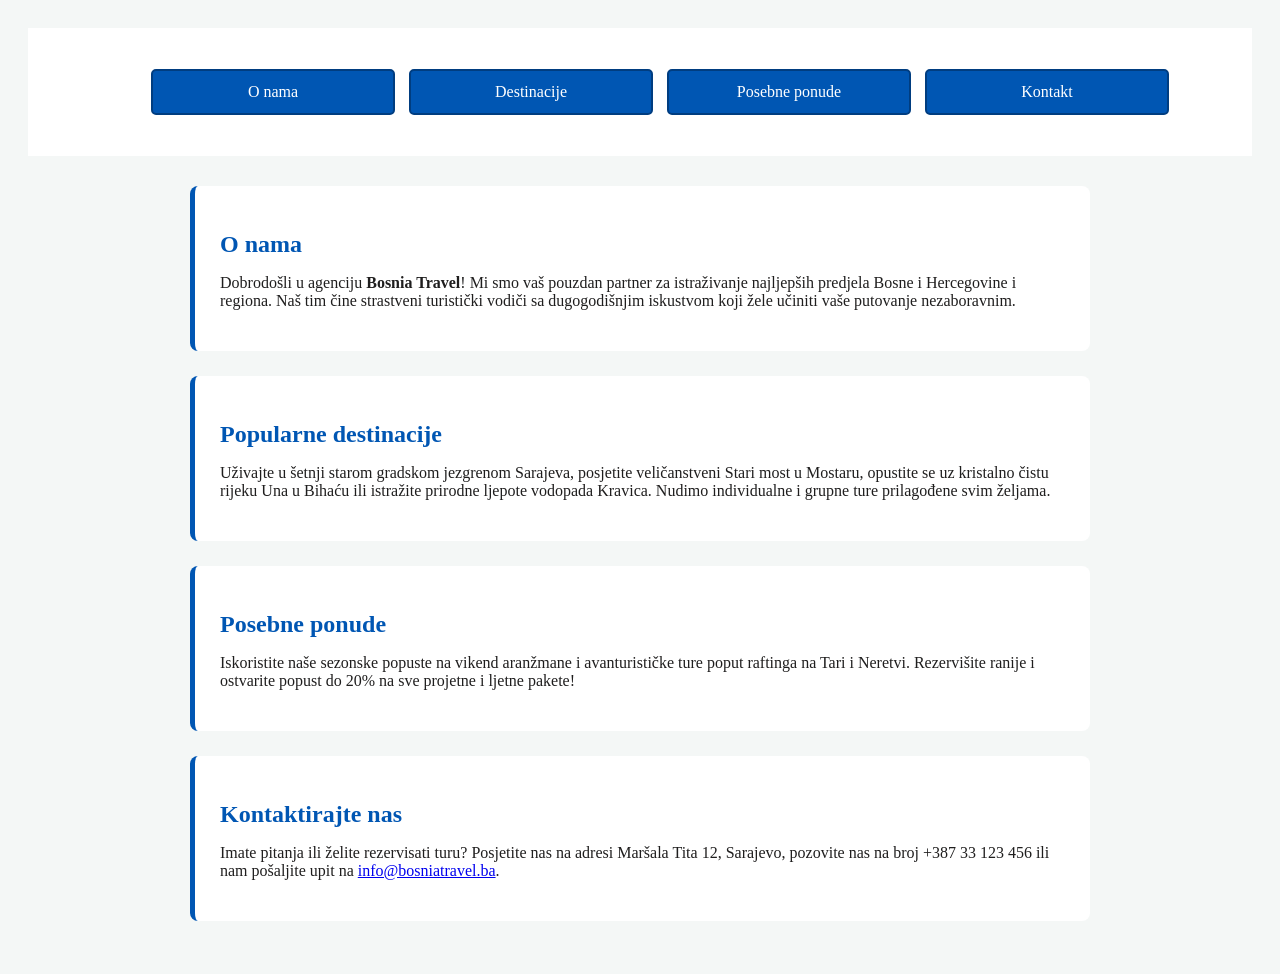
<file: zad2/index.html>
<!DOCTYPE html>
<html lang="bs">
<head>
    <meta charset="UTF-8">
    <meta name="viewport" content="width=device-width, initial-scale=1.0">
    <title>Bosnia Travel - Turistička Agencija</title>
    <link rel="stylesheet" href="style.css">
</head>
<body>

    
    <nav class="nav-container">
        <ul class="nav-menu">
            <li><a href="#o-nama" class="nav-link">O nama</a></li>
            <li><a href="#destinacije" class="nav-link">Destinacije</a></li>
            <li><a href="#ponude" class="nav-link">Posebne ponude</a></li>
            <li><a href="#kontakt" class="nav-link">Kontakt</a></li>
        </ul>
    </nav>


    <main class="content">
        <section id="o-nama" class="sekcija">
            <h2>O nama</h2>
            <p>
                Dobrodošli u agenciju <strong>Bosnia Travel</strong>! Mi smo vaš pouzdan partner 
                za istraživanje najljepših predjela Bosne i Hercegovine i regiona. Naš tim čine 
                strastveni turistički vodiči sa dugogodišnjim iskustvom koji žele učiniti vaše 
                putovanje nezaboravnim.
            </p>
        </section>

        <section id="destinacije" class="sekcija">
            <h2>Popularne destinacije</h2>
            <p>
                Uživajte u šetnji starom gradskom jezgrenom Sarajeva, posjetite veličanstveni Stari most u Mostaru, 
                opustite se uz kristalno čistu rijeku Una u Bihaću ili istražite prirodne ljepote vodopada Kravica. 
                Nudimo individualne i grupne ture prilagođene svim željama.
            </p>
        </section>

        <section id="ponude" class="sekcija">
            <h2>Posebne ponude</h2>
            <p>
                Iskoristite naše sezonske popuste na vikend aranžmane i avanturističke ture poput raftinga na Tari i Neretvi. 
                Rezervišite ranije i ostvarite popust do 20% na sve projetne i ljetne pakete!
            </p>
        </section>

        <section id="kontakt" class="sekcija">
            <h2>Kontaktirajte nas</h2>
            <p>
                Imate pitanja ili želite rezervisati turu? Posjetite nas na adresi Maršala Tita 12, Sarajevo, 
                pozovite nas na broj +387 33 123 456 ili nam pošaljite upit na 
                <a href="mailto:info@bosniatravel.ba">info@bosniatravel.ba</a>.
            </p>
        </section>
    </main>

</body>
</html>
</file>
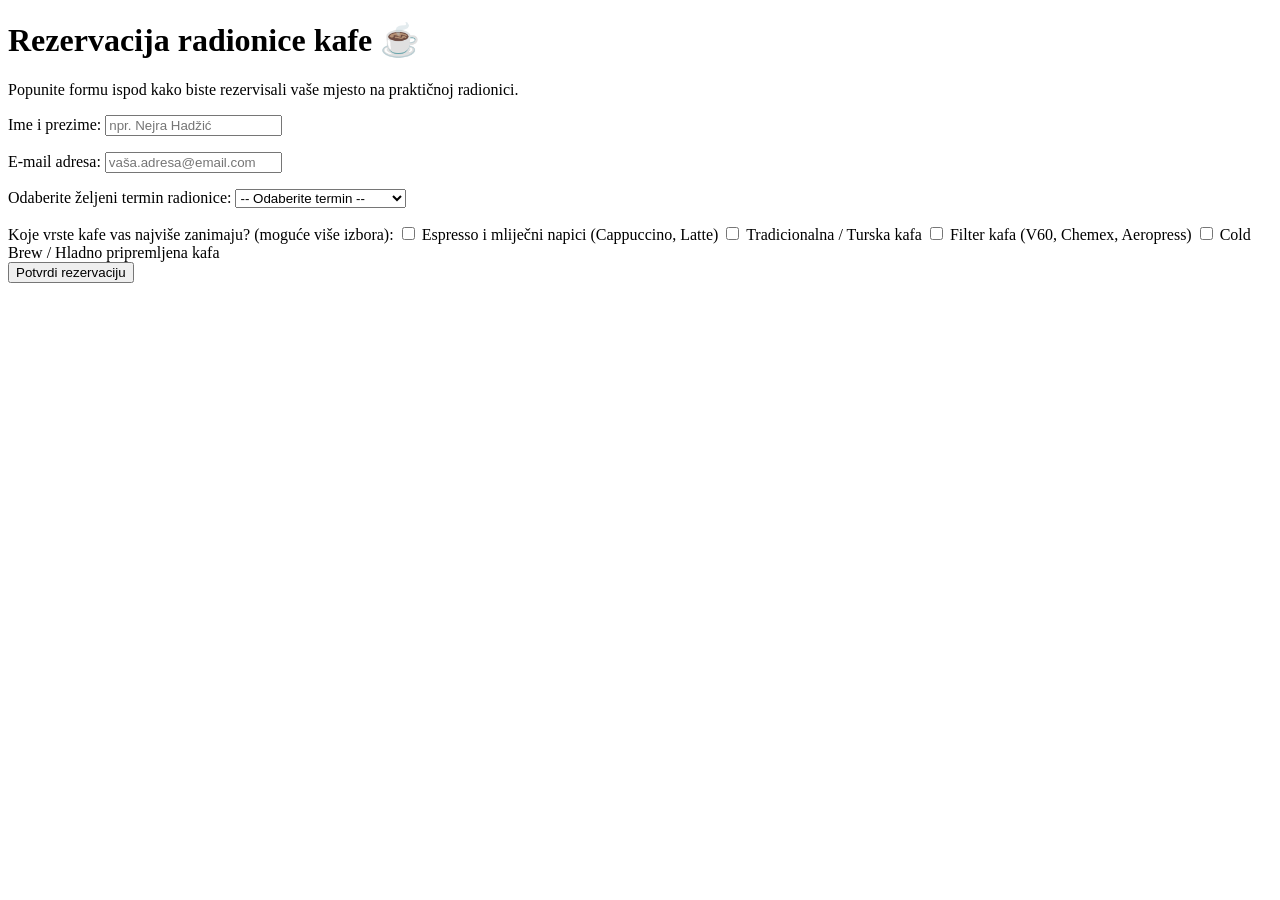
<file: zad2.html>
<!DOCTYPE html>
<html lang="bs">
<head>
    <meta charset="UTF-8">
    <meta name="viewport" content="width=device-width, initial-scale=1.0">
    <title>Rezervacija termina - Radionica pripreme kafe</title>
</head>
<body>

    <div>
        <h1>Rezervacija radionice kafe ☕</h1>
        <p>Popunite formu ispod kako biste rezervisali vaše mjesto na praktičnoj radionici.</p>

        <form action="#" method="post" onsubmit="event.preventDefault(); alert('Rezervacija je evidentirana u demonstracijskom modu!');">
            
            <p>
                <label for="ime-prezime">Ime i prezime:</label>
                <input type="text" id="ime-prezime" name="ime_prezime" placeholder="npr. Nejra Hadžić" required>
            </p>

            <p>
                <label for="email">E-mail adresa:</label>
                <input type="email" id="email" name="email" placeholder="vaša.adresa@email.com" required>
            </p>

            <p>
                <label for="termin">Odaberite željeni termin radionice:</label>
                <select id="termin" name="termin" required>
                    <option value="" disabled selected>-- Odaberite termin --</option>
                    <option value="petak-18">Petak, 18:00h - 20:00h</option>
                    <option value="subota-12">Subota, 12:00h - 14:00h</option>
                    <option value="subota-17">Subota, 17:00h - 19:00h</option>
                    <option value="nedjelja-11">Nedjelja, 11:00h - 13:00h</option>
                </select>
            </p>

            <div>
                <label>Koje vrste kafe vas najviše zanimaju? (moguće više izbora):</label>
                
                <label>
                    <input type="checkbox" name="interesi" value="espresso"> Espresso i mliječni napici (Cappuccino, Latte)
                </label>
                
                <label>
                    <input type="checkbox" name="interesi" value="tradicionalna"> Tradicionalna / Turska kafa
                </label>

                <label>
                    <input type="checkbox" name="interesi" value="filter"> Filter kafa (V60, Chemex, Aeropress)
                </label>

                <label>
                    <input type="checkbox" name="interesi" value="coldbrew"> Cold Brew / Hladno pripremljena kafa
                </label>
            </div>

            <button type="submit">Potvrdi rezervaciju</button>

        </form>
    </div>

</body>
</html>
</file>
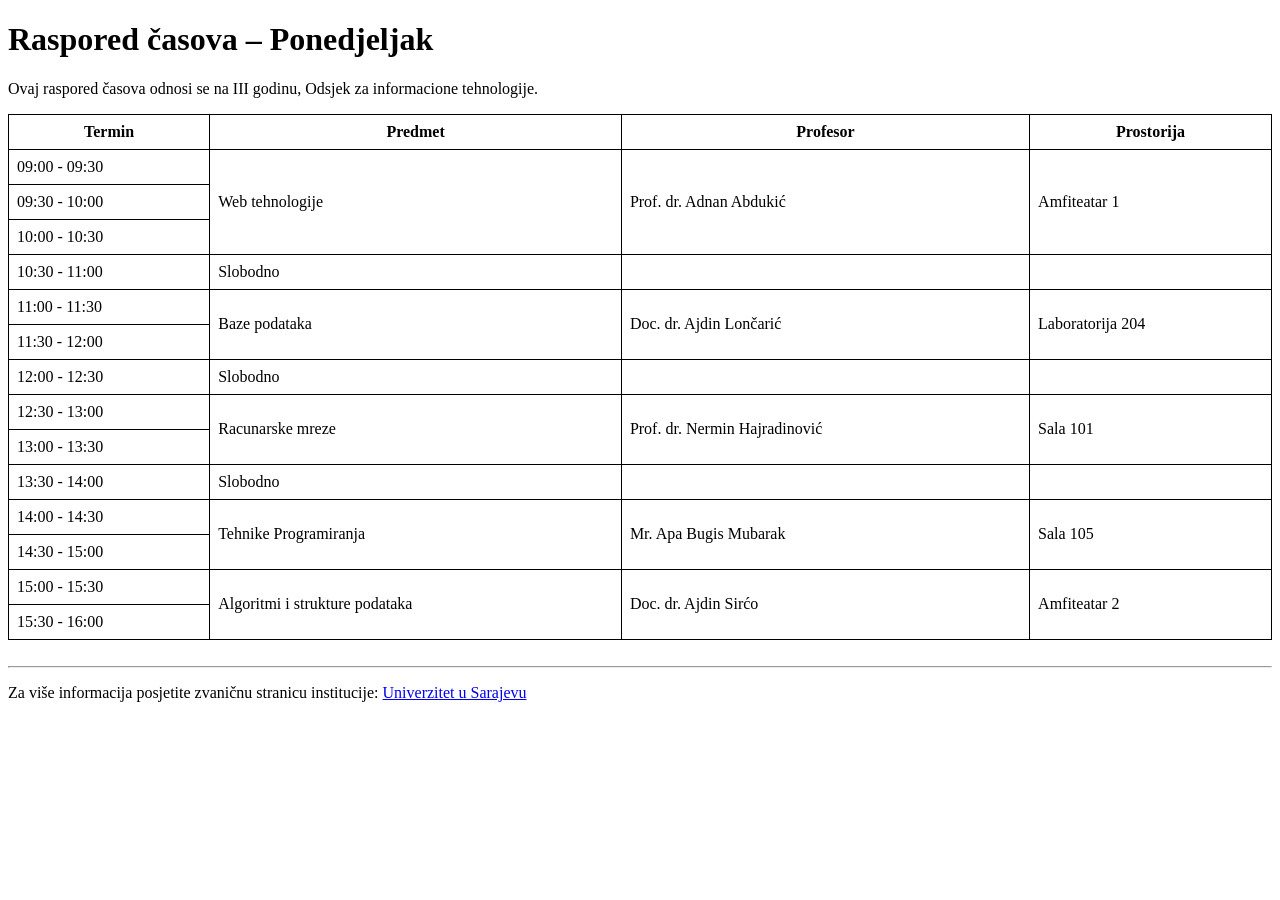
<file: zad3.html>
<!DOCTYPE html>
<html lang="bs">
<head>
    <meta charset="UTF-8">
    <meta name="viewport" content="width=device-width, initial-scale=1.0">
    <title>Raspored časova – Ponedjeljak</title>
</head>
<body>

    <h1>Raspored časova – Ponedjeljak</h1>

    <p>Ovaj raspored časova odnosi se na III godinu, Odsjek za informacione tehnologije.</p>

    <table style="border-collapse: collapse; width: 100%;">
        <thead>
            <tr>
                <th style="border: 1px solid black; padding: 8px;">Termin</th>
                <th style="border: 1px solid black; padding: 8px;">Predmet</th>
                <th style="border: 1px solid black; padding: 8px;">Profesor</th>
                <th style="border: 1px solid black; padding: 8px;">Prostorija</th>
            </tr>
        </thead>
        <tbody>
            <tr>
                <td style="border: 1px solid black; padding: 8px;">09:00 - 09:30</td>
                <td rowspan="3" style="border: 1px solid black; padding: 8px;">Web tehnologije</td>
                <td rowspan="3" style="border: 1px solid black; padding: 8px;">Prof. dr. Adnan Abdukić</td>
                <td rowspan="3" style="border: 1px solid black; padding: 8px;">Amfiteatar 1</td>
            </tr>
            <tr>
                <td style="border: 1px solid black; padding: 8px;">09:30 - 10:00</td>
            </tr>
            <tr>
                <td style="border: 1px solid black; padding: 8px;">10:00 - 10:30</td>
            </tr>
            <tr>
                <td style="border: 1px solid black; padding: 8px;">10:30 - 11:00</td>
                <td style="border: 1px solid black; padding: 8px;">Slobodno</td>
                <td style="border: 1px solid black; padding: 8px;"></td>
                <td style="border: 1px solid black; padding: 8px;"></td>
            </tr>
            <tr>
                <td style="border: 1px solid black; padding: 8px;">11:00 - 11:30</td>
                <td rowspan="2" style="border: 1px solid black; padding: 8px;">Baze podataka</td>
                <td rowspan="2" style="border: 1px solid black; padding: 8px;">Doc. dr. Ajdin Lončarić</td>
                <td rowspan="2" style="border: 1px solid black; padding: 8px;">Laboratorija 204</td>
            </tr>
            <tr>
                <td style="border: 1px solid black; padding: 8px;">11:30 - 12:00</td>
            </tr>
            <tr>
                <td style="border: 1px solid black; padding: 8px;">12:00 - 12:30</td>
                <td style="border: 1px solid black; padding: 8px;">Slobodno</td>
                <td style="border: 1px solid black; padding: 8px;"></td>
                <td style="border: 1px solid black; padding: 8px;"></td>
            </tr>
            <tr>
                <td style="border: 1px solid black; padding: 8px;">12:30 - 13:00</td>
                <td rowspan="2" style="border: 1px solid black; padding: 8px;">Racunarske mreze</td>
                <td rowspan="2" style="border: 1px solid black; padding: 8px;">Prof. dr. Nermin Hajradinović</td>
                <td rowspan="2" style="border: 1px solid black; padding: 8px;">Sala 101</td>
            </tr>
            <tr>
                <td style="border: 1px solid black; padding: 8px;">13:00 - 13:30</td>
            </tr>
            <tr>
                <td style="border: 1px solid black; padding: 8px;">13:30 - 14:00</td>
                <td style="border: 1px solid black; padding: 8px;">Slobodno</td>
                <td style="border: 1px solid black; padding: 8px;"></td>
                <td style="border: 1px solid black; padding: 8px;"></td>
            </tr>
            <tr>
                <td style="border: 1px solid black; padding: 8px;">14:00 - 14:30</td>
                <td rowspan="2" style="border: 1px solid black; padding: 8px;">Tehnike Programiranja</td>
                <td rowspan="2" style="border: 1px solid black; padding: 8px;">Mr. Apa Bugis Mubarak</td>
                <td rowspan="2" style="border: 1px solid black; padding: 8px;">Sala 105</td>
            </tr>
            <tr>
                <td style="border: 1px solid black; padding: 8px;">14:30 - 15:00</td>
            </tr>
            <tr>
                <td style="border: 1px solid black; padding: 8px;">15:00 - 15:30</td>
                <td rowspan="2" style="border: 1px solid black; padding: 8px;">Algoritmi i strukture podataka</td>
                <td rowspan="2" style="border: 1px solid black; padding: 8px;">Doc. dr. Ajdin Sirćo</td>
                <td rowspan="2" style="border: 1px solid black; padding: 8px;">Amfiteatar 2</td>
            </tr>
            <tr>
                <td style="border: 1px solid black; padding: 8px;">15:30 - 16:00</td>
            </tr>
        </tbody>
    </table>



    <br>
    <hr>
    
    <p>Za više informacija posjetite zvaničnu stranicu institucije: 
        <a href="https://www.unsa.ba" target="_blank">Univerzitet u Sarajevu</a>
    </p>


</body>
</html>
</file>
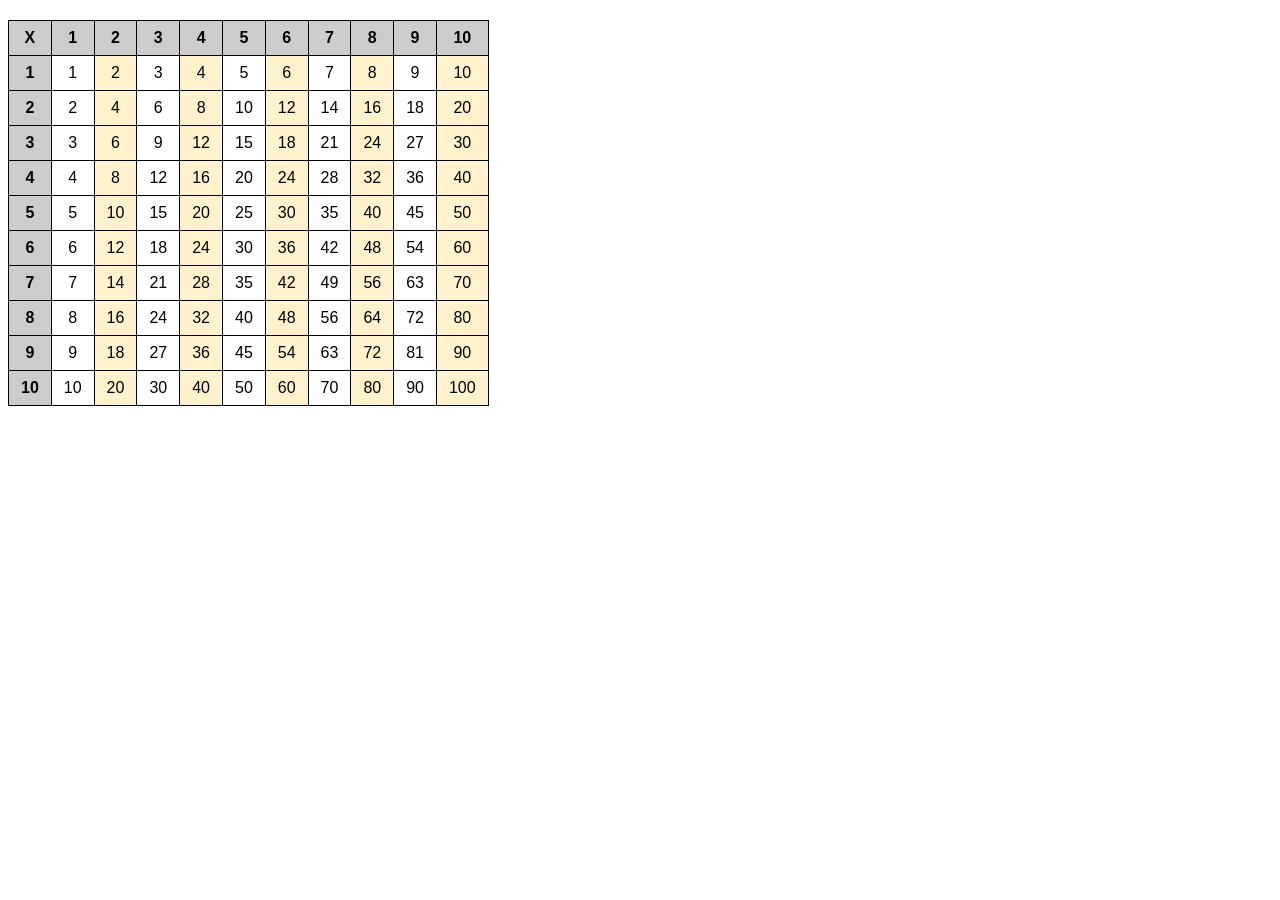
<file: zad3h.html>
<!DOCTYPE html>
<html lang="en">
<head>
    <meta charset="UTF-8">
    <meta name="viewport" content="width=device-width, initial-scale=1.0">
    <title>Document</title>
    <link rel="stylesheet" href="style.css">
    <script src="zad3.js"></script>
</head>
<body>
    <script>iscrtajTablicuMnozenja();</script>
</body>
</html>
</file>
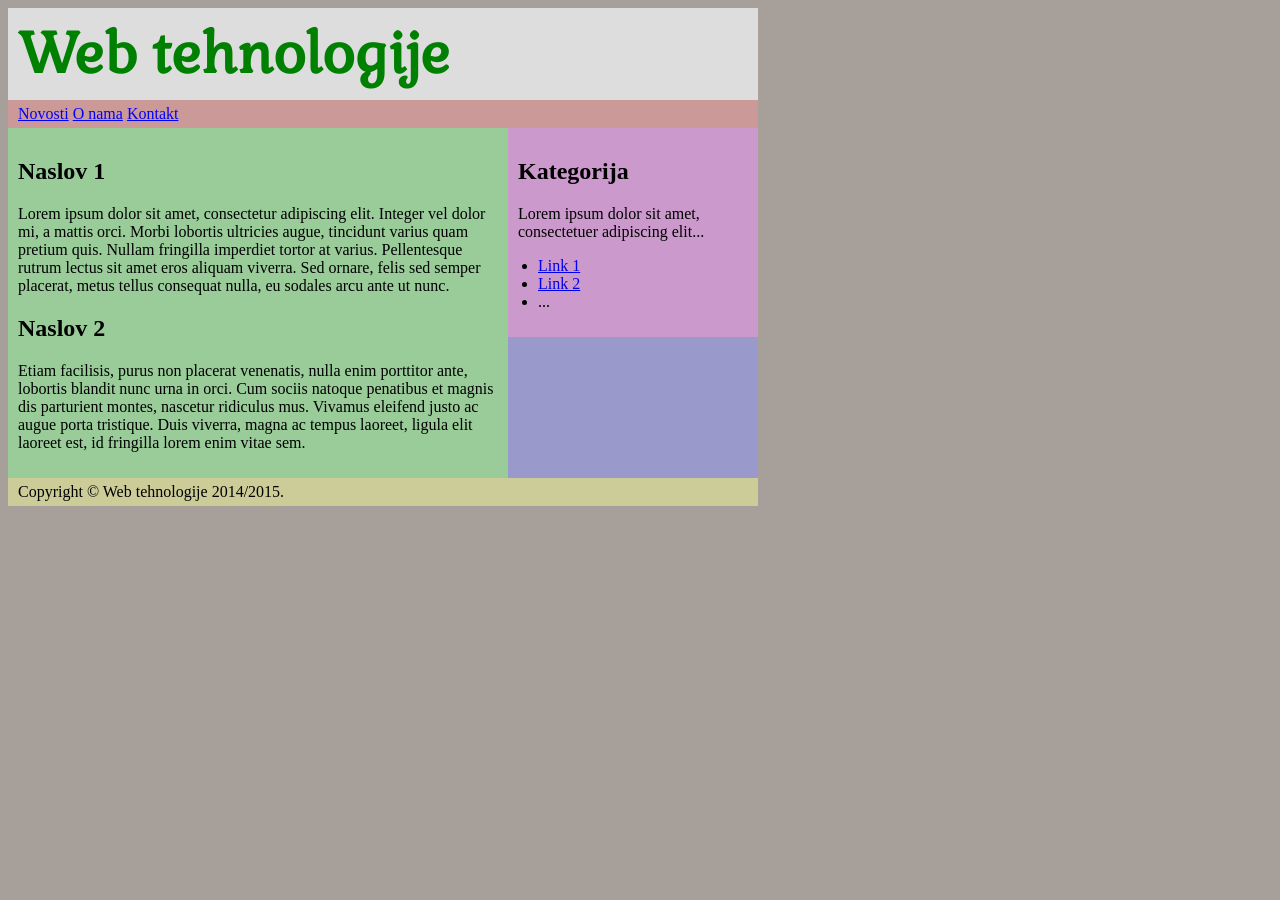
<file: zad1/proba.html>
<!DOCTYPE html>
<HTML lang="bs">
<HEAD>
<TITLE>Tutorijal 2, Zadatak 3</TITLE>
<link rel="stylesheet" type="text/css" href="stil.css">
<META charset="UTF-8">
</HEAD>
<BODY>
<div id="okvir">
	<div id="zaglavlje">
		<h1>Web tehnologije</h1>
	</div>
	<div id="meni">
		<ul>
		<li><a href="#">Novosti</a></li>
		<li><a href="#">O nama</a></li>
		<li><a href="#">Kontakt</a></li>
		</ul>
	</div>
	<div id="glavni">
		<h2>Naslov 1</h2>
		<p>Lorem ipsum dolor sit amet, consectetur adipiscing elit. Integer vel dolor mi, a mattis orci. Morbi 
lobortis ultricies augue, tincidunt varius quam pretium quis. Nullam fringilla imperdiet tortor at varius. Pellentesque rutrum lectus sit amet eros aliquam viverra. Sed ornare, felis sed semper placerat, metus tellus consequat nulla, eu sodales arcu ante ut nunc. </p>
		<h2>Naslov 2</h2>
		<p>Etiam facilisis, purus non placerat venenatis, nulla enim porttitor ante, lobortis blandit nunc urna in orci. Cum sociis natoque penatibus et magnis dis parturient montes, nascetur ridiculus mus. Vivamus eleifend justo ac augue porta tristique. Duis viverra, magna ac tempus laoreet, ligula elit laoreet est, id fringilla lorem enim vitae sem.</p>
	</div>
	<div id="desno">
		<h2>Kategorija</h2>
		<p>Lorem ipsum dolor sit amet, consectetuer adipiscing elit...</p>
		<ul>
		<li><a href="#">Link 1</a></li>
		<li><a href="#">Link 2</a></li>
		<li>...</li>
		</ul>
	</div>
	<div id="podnozje"><p>Copyright &copy; Web tehnologije 2014/2015.</p></div>
</div>
</BODY>
</HTML>
</file>
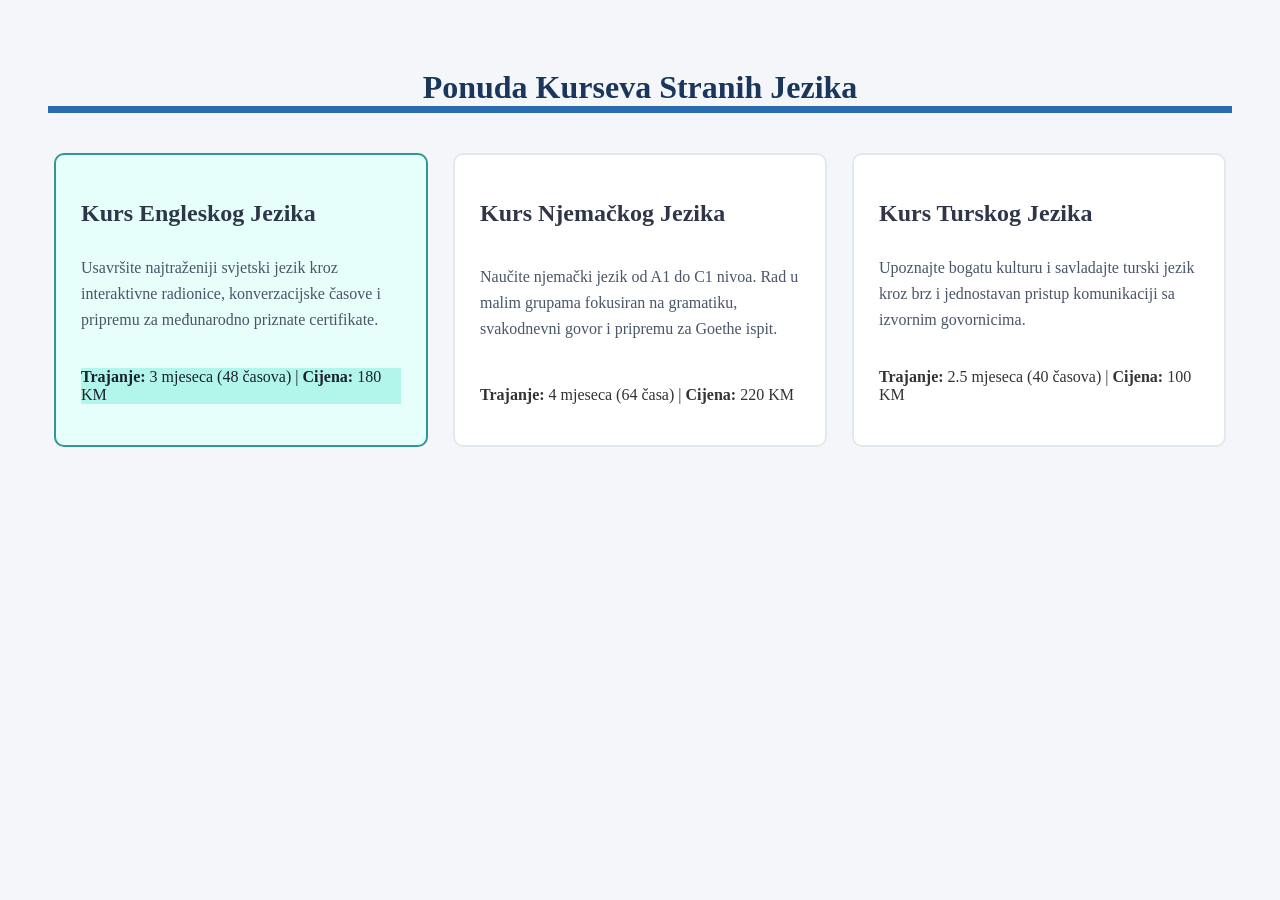
<file: zad3/zad3.html>
<!DOCTYPE html>
<html lang="bs">
<head>
    <meta charset="UTF-8">
    <meta name="viewport" content="width=device-width, initial-scale=1.0">
    <title>Ponuda Kurseva Jezika - Eduka Centar</title>
    <link rel="stylesheet" href="stylezad3.css">
</head>
<body>


    <h1 id="glavni-naslov">Ponuda Kurseva Stranih Jezika</h1>


    <div class="ponude-container">

 
        <div class="ponuda-kartica preporucena">
            
            <h2 class="ponuda-naslov">Kurs Engleskog Jezika</h2>
            <p class="ponuda-opis">
                Usavršite najtraženiji svjetski jezik kroz interaktivne radionice, konverzacijske časove i pripremu za međunarodno priznate certifikate.
            </p>
            <p class="ponuda-info"><strong>Trajanje:</strong> 3 mjeseca (48 časova) | <strong>Cijena:</strong> 180 KM</p>
        </div>


        <div class="ponuda-kartica">
            <h2 class="ponuda-naslov">Kurs Njemačkog Jezika</h2>
            <p class="ponuda-opis">
                Naučite njemački jezik od A1 do C1 nivoa. Rad u malim grupama fokusiran na gramatiku, svakodnevni govor i pripremu za Goethe ispit.
            </p>
            <p class="ponuda-info"><strong>Trajanje:</strong> 4 mjeseca (64 časa) | <strong>Cijena:</strong> 220 KM</p>
        </div>

        <div class="ponuda-kartica">
            <h2 class="ponuda-naslov">Kurs Turskog Jezika</h2>
            <p class="ponuda-opis">
                Upoznajte bogatu kulturu i savladajte turski jezik kroz brz i jednostavan pristup komunikaciji sa izvornim govornicima.
            </p>
            <p class="ponuda-info"><strong>Trajanje:</strong> 2.5 mjeseca (40 časova) | <strong>Cijena:</strong> 100 KM</p>
</file>
<file: zad2/style.css>
body {
    font: 'Segoe UI';
    color: #1f1e1e;
    background-color: #f4f7f6;
    padding: 20px;
}


.nav-container {
    background-color: #ffffff;
    padding: 20px;
    margin-bottom: 30px;
   
}

.nav-menu {
    
    text-align: center;
}

.nav-menu li {

    display: inline-block;
    margin: 5px;
}



.nav-link {
 
    width: 200px;
    display: block; 
    color: #ffffff;
    background-color: #0056b3;
    padding: 12px 20px;
    border: 2px solid #003d80;
    text-decoration: none;
    text-align: center;
    border-radius: 5px;

   
}


.nav-link:hover {
    background-color: #ff9900;
    color: #111111;
    border-color: #cc7a00;
   
}


.content {
    max-width: 900px;
    margin:0 auto;
}

.sekcija {
    background-color: #ffffff;
    padding: 25px;
    margin-bottom: 25px;
    border-radius: 8px;
    border-left: 5px solid #0056b3;
   
}

.sekcija h2 {
    color: #0056b3;
    margin-bottom: 12px;
}
</file>
<file: style.css>
body {
    font-family: sans-serif;
  }
  
  table {
    border-collapse: collapse;
    margin: 20px 0;
  }
  
  th, td {
    border: 1px solid #000000;
    padding: 8px 12px;
    text-align: center;
  }
  

  th {
    background-color: #CCCCCC;
    font-weight: bold;
  }
  
  td:nth-child(2n+1) {
    background-color: #FFF2CC;
  }
</file>
<file: zad1/stil.css>
@import url('http://fonts.googleapis.com/css?family=Gabriela');

body {
    background-color: #a7a09a;
    
}

#okvir {
    background-color: #99c;
    width: 750px; 
    margin: 0;
    padding: 0px;
}

#zaglavlje {
    background-color: #ddd;
    padding: 10px;
    
}

#zaglavlje h1 {
    font-family: 'Gabriela';
    font-size: 42pt;
    color: green;
    margin: 0;
}

#meni {
    background-color: #c99;
    padding: 5px 10px;
}

#meni ul {

    margin: 0;
    padding: 0;
}

#meni ul li {
    display: inline;
}

#meni ul li a {
    color: blue;
    text-decoration: underline;
}

#glavni {
    background-color: #9c9;
    width: 500px; 
    float: left;
    padding: 10px;
    box-sizing: border-box;
}

#desno {
    background-color: #c9c;
    width: 250px; 
    float: right;
    padding: 10px;
    box-sizing: border-box; 
}

#desno ul {
    padding-left: 20px;
}

#podnozje {
    background-color: #cc9;
    clear: both;
    margin-top: 10px;
    padding: 5px 10px;
}

#podnozje p {
    margin: 0;
}
</file>
<file: zad3/stylezad3.css>
body {
    font-family: 'Segoe UI';
    background-color: #f4f6f9;
    color: #333333;
    padding: 40px ;
}

#glavni-naslov {
    text-align: center;
    color: #1a365d;
    margin-bottom: 40px;
    padding-bottom: 0 auto;
    border-bottom: 7px solid #2b6cb0;
    
}


.ponude-container {
    display: flex;
    justify-content: center;
    gap: 25px;
    
    margin: 0 auto;
}

.ponuda-kartica {
    background-color: #ffffff;
    border: 2px solid #e2e8f0;
    border-radius: 10px;
    padding: 25px;            
    width: 320px;
    display: flex;
    flex-direction: column;
    justify-content: space-between;

}

.ponuda-kartica:hover {
    transform: translateY(-5px);
    
}

.ponuda-naslov {
    color: #2d3748;
    margin-bottom: 12px;
}

.ponuda-opis {
    line-height: 1.6;
    color: #4a5568;
    margin-bottom: 20px;
}


.ponuda-kartica.preporucena {
    border: 2px solid #319795;            
    background-color: #e6fffa;           
}



.ponuda-kartica.preporucena .ponuda-info {
    background-color: #b2f5ea;
    color: #1a202c;
}
</file>
